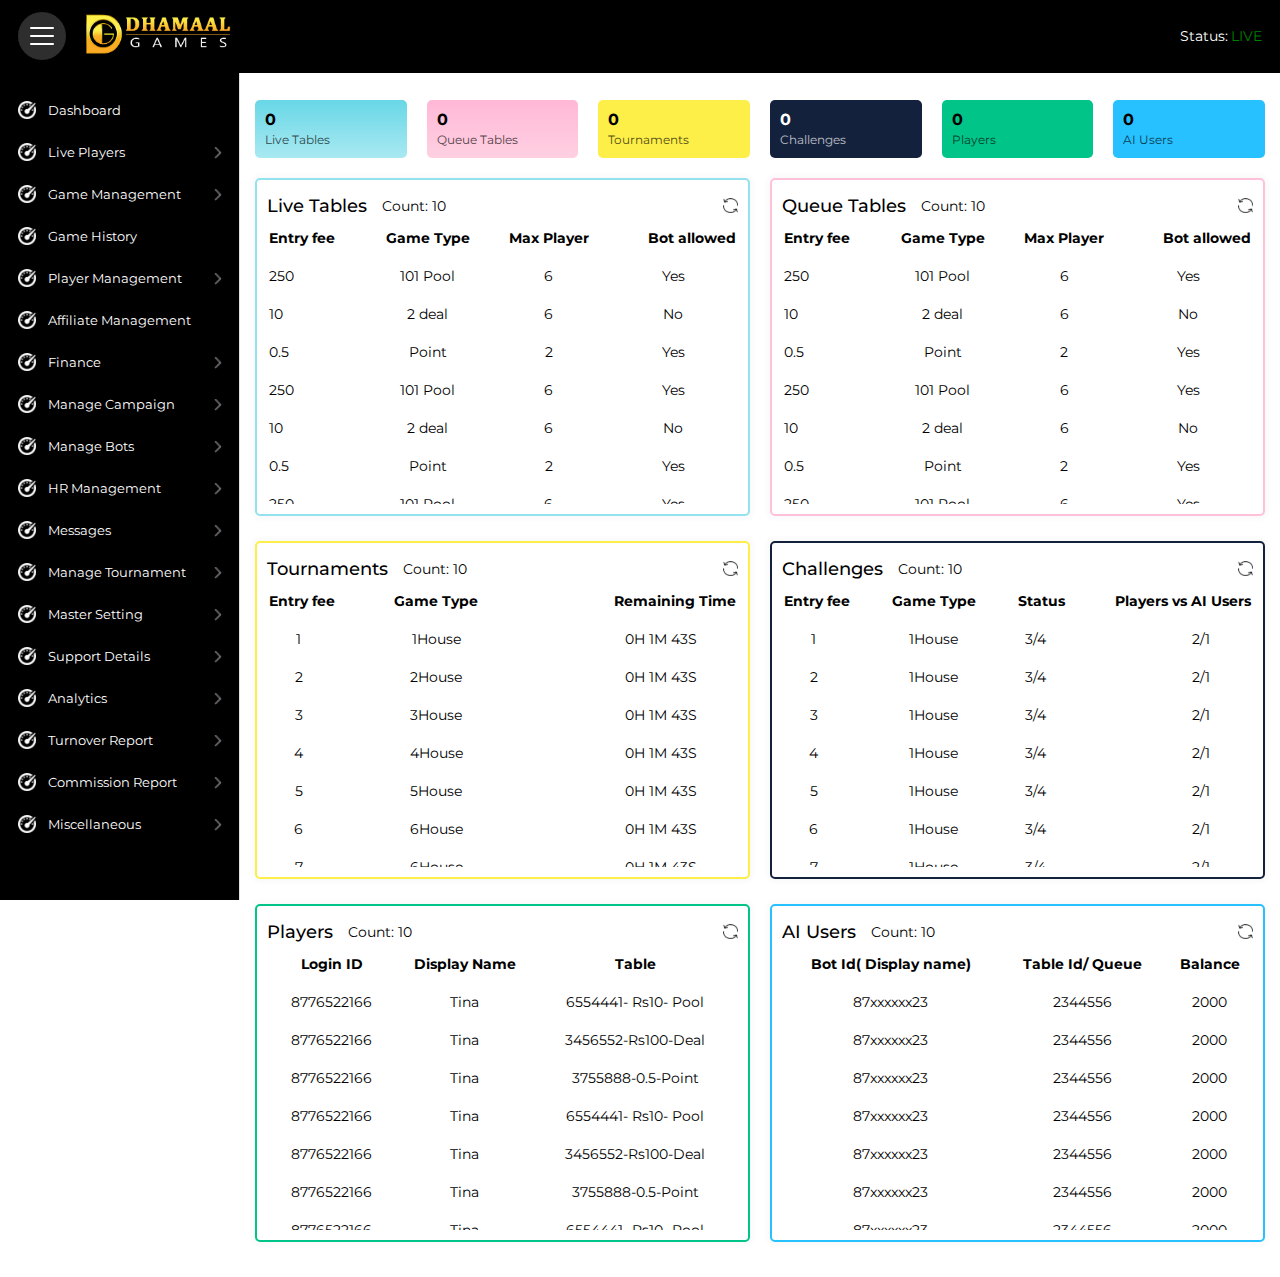
<file: index.html>
<!DOCTYPE html>
<html>
<head>
	<meta charset="utf-8">
	<meta name="viewport" content="width=device-width, initial-scale=1">
	<title>Dashboard</title>
	<link href="https://fonts.googleapis.com/css2?family=Montserrat:wght@300;400;500;600;700;800;900&display=swap" rel="stylesheet"> 
	<link rel="stylesheet" type="text/css" href="assets/css/style.css">

</head>
<body>
	<header class="header">
		<div class="header-wrapper">
			<div class="logo-menu">
				<button class="menu-toggle">
					<img src="assets/img/toggle-bar.png" />
				</button>
				<a href="#">
					<img src="assets/img/logo.png" />
				</a>
			</div>
			<div class="status-game">
				<p>Status:<span>Live</span></p>
				<!-- <select class="header-select">
					<option>Dhamaalgames</option>
					<option>Dhamaalgames</option>
					<option>Dhamaalgames</option>
				</select> -->
			</div>
		</div>
	</header>
<div class="full-page">


<!-- Left Side Menu -->

<div class="dashboardo-block scroller">
	<div class="das-menu">
		<div class="drawer-menu-heading"></div>
		<div class="das-menu-list">
			<ul>
				<li>
					<a href="#"><img src="assets/img/dashboard.png" /><span>Dashboard</span></a>
				</li>
				<li class="dropdown">
					<a href="javascript:void(0)"><img src="assets/img/dashboard.png" /><span>Live Players</span> <span class="arrow"><img src="assets/img/right.png" width="8" /></span></a>
					<ul class="sub-menu-list">
						<li>
							<a href="#">Bot Status</a>
						</li>
					</ul>
				</li>
				<li class="dropdown">
					<a href="javascript:void(0)"><img src="assets/img/dashboard.png" /><span>Game Management</span>
					<span class="arrow"><img src="assets/img/right.png" width="8" /></span>
					</a>
					<ul class="sub-menu-list">
						<li>
							<a href="#">Poker Table</a>
						</li>
						<li>
							<a href="#">Rummy Table</a>
						</li>
						<li>
							<a href="#">Call Break Table</a>
						</li>
						<li>
							<a href="#">Ludo Table</a>
						</li>
					</ul>
				</li>
				<li class="dropdown">
					<a href="#"><img src="assets/img/dashboard.png" /><span>Game History</span>
					</a>
				</li>
				<li class="dropdown">
					<a href="javascript:void(0)"><img src="assets/img/dashboard.png" /><span>Player Management</span>
					<span class="arrow"><img src="assets/img/right.png" width="8" /></span>
					</a>
					<ul class="sub-menu-list">
						<li>
							<a href="#">Manage Player</a>
						</li>
						<li>
							<a href="#">Bank Details</a>
						</li>
						<li>
							<a href="#">Player Kyc</a>
						</li>
					</ul>
				</li>
				<li class="dropdown">
					<a href="#"><img src="assets/img/dashboard.png" /><span>Affiliate Management</span>
					</a>
				</li>
				<li class="dropdown">
					<a href="javascript:void(0)"><img src="assets/img/dashboard.png" /><span>Finance</span>
					<span class="arrow"><img src="assets/img/right.png" width="8" /></span>
					</a>
					<ul class="sub-menu-list">
						<li>
							<a href="#">Send Out</a>
						</li>
						<li>
							<a href="#">Deposit transactions</a>
						</li>
						<li>
							<a href="#">Claim Back</a>
						</li>
						<li>
							<a href="#">Cashin vs Cashout</a>
						</li>
						<li>
							<a href="#">Withdrawal Transaction</a>
						</li>
						<li>
							<a href="#">Withdrawal Request</a>
						</li>
					</ul>
				</li>
				<li class="dropdown">
					<a href="javascript:void(0)"><img src="assets/img/dashboard.png" /><span>Manage Campaign</span>
					<span class="arrow"><img src="assets/img/right.png" width="8" /></span>
					</a>
					<ul class="sub-menu-list">
						<li>
							<a href="#">Banner</a>
						</li>
					</ul>
				</li>
				<li class="dropdown">
					<a href="javascript:void(0)"><img src="assets/img/dashboard.png" /><span>Manage Bots</span>
					<span class="arrow"><img src="assets/img/right.png" width="8" /></span>
					</a>
					<ul class="sub-menu-list">
						<li>
							<a href="#">Poker AI Rules</a>
						</li>
						<li>
							<a href="#">Bots Management</a>
						</li>
					</ul>
				</li>
				<li class="dropdown">
					<a href="javascript:void(0)"><img src="assets/img/dashboard.png" /><span>HR Management</span>
					<span class="arrow"><img src="assets/img/right.png" width="8" /></span>
					</a>
					<ul class="sub-menu-list">
						<li>
							<a href="#">Role Management</a>
						</li>
					</ul>
				</li>
				<li class="dropdown">
					<a href="javascript:void(0)"><img src="assets/img/dashboard.png" /><span>Messages</span>
					<span class="arrow"><img src="assets/img/right.png" width="8" /></span>
					</a>
					<ul class="sub-menu-list">
						<li>
							<a href="#">Messages</a>
						</li>
						<li>
							<a href="#">Scroller Setting</a>
						</li>
					</ul>
				</li>
				<li class="dropdown">
					<a href="javascript:void(0)"><img src="assets/img/dashboard.png" /><span>Manage Tournament</span>
					<span class="arrow"><img src="assets/img/right.png" width="8" /></span>
					</a>
					<ul class="sub-menu-list">
						<li>
							<a href="#">Ludo Tournament</a>
						</li>
						<li>
							<a href="#">Ludo Sng Tournament</a>
						</li>
					</ul>
				</li>
				<li class="dropdown">
					<a href="javascript:void(0)"><img src="assets/img/dashboard.png" /><span>Master Setting</span>
					<span class="arrow"><img src="assets/img/right.png" width="8" /></span>
					</a>
					<ul class="sub-menu-list">
						<li>
							<a href="#">Game Category</a>
						</li>
						<li>
							<a href="#">Game List</a>
						</li>
						<li>
							<a href="#">Manage Maintenance</a>
						</li>
						<li>
							<a href="#">Stake Details</a>
						</li>
					</ul>
				</li>
				<li class="dropdown">
					<a href="javascript:void(0)"><img src="assets/img/dashboard.png" /><span>Support Details</span>
					<span class="arrow"><img src="assets/img/right.png" width="8" /></span>
					</a>
					<ul class="sub-menu-list">
						<li>
							<a href="#">Support Details</a>
						</li>
						<li>
							<a href="#">Support</a>
						</li>
					</ul>
				</li>
				<li class="dropdown">
					<a href="javascript:void(0)"><img src="assets/img/dashboard.png" /><span>Analytics</span>
					<span class="arrow"><img src="assets/img/right.png" width="8" /></span>
					</a>
					<ul class="sub-menu-list">
						<li>
							<a href="#">Login History</a>
						</li>
					</ul>
				</li>
				<li class="dropdown">
					<a href="javascript:void(0)"><img src="assets/img/dashboard.png" /><span>Turnover Report</span>
					<span class="arrow"><img src="assets/img/right.png" width="8" /></span>
					</a>
					<ul class="sub-menu-list">
						<li>
							<a href="#">Player Turnover</a>
						</li>
						<li>
							<a href="#">State Agent Turnover</a>
						</li>
						<li>
							<a href="#">Master Turnover</a>
						</li>
						<li>
							<a href="#">Super Agent Turnover</a>
						</li>
						<li>
							<a href="#">Agent Turnover</a>
						</li>
						<li>
							<a href="#">Quick Turnover</a>
						</li>
						<li>
							<a href="#">Quick Turnover Claim</a>
						</li>
						<li>
							<a href="#">Overall Turnover</a>
						</li>
						<li>
							<a href="#">PlayerClaim Turnover</a>
						</li>
					</ul>
				</li>
				<li class="dropdown">
					<a href="javascript:void(0)"><img src="assets/img/dashboard.png" /><span>Commission Report</span>
					<span class="arrow"><img src="assets/img/right.png" width="8" /></span>
					</a>
					<ul class="sub-menu-list">
						<li>
							<a href="#">State Agent Commission</a>
						</li>
						<li>
							<a href="#">Master Commission</a>
						</li>
						<li>
							<a href="#">Super Agent Commission</a>
						</li>
						<li>
							<a href="#">Agent Commission</a>
						</li>
					</ul>
				</li>
				<li class="dropdown">
					<a href="javascript:void(0)"><img src="assets/img/dashboard.png" /><span>Miscellaneous</span>
					<span class="arrow"><img src="assets/img/right.png" width="8" /></span>
					</a>
					<ul class="sub-menu-list">
						<li>
							<a href="#">Become Affiliate</a>
						</li>
					</ul>
				</li>
			</ul>
		</div>

		

	</div>
	<div class="das-footer">
		
	</div>
</div>



	<div class="loader-line"></div>
	<!-- <div class="refresh">
		<button class="refresh-btn"> <img src="assets/img/refresh.png" /></button>
	</div> -->
	<div class="right-sidebar">
	<ul class="dashboard-list">
		<li>
			<strong>0</strong>
			<span>Live Tables</span>
		</li>
		<li>
			<strong>0</strong>
			<span>Queue Tables</span>
		</li>
		<li style="background: #fdee48;">
			<strong>0</strong>
			<span>Tournaments</span>
		</li>
		<li style="background: #14213d;">
			<strong style="color:#fff;">0</strong>
			<span style="color:#fff;">Challenges</span>
		</li>
		<li style="background: #00c488;">
			<strong>0</strong>
			<span>Players</span>
		</li>
		<li style="background: #27c1ff;">
			<strong>0</strong>
			<span>AI Users</span>
		</li>
	</ul>
	<div class="alltask">
		
		<div class="w-50 task-content" style="border-color: #93e2ed;">
			<div class="task-header">
				<div class="" style="width:auto;display: flex;align-items: center;">
				<!-- <img src="assets/img/dot.png" width="8" /> --><h2 style="margin: 0;">Live Tables</h2><!-- <img src="assets/img/right.png" width="8" /> -->
				<p class="count-data">count: <span>10</span></p>
			</div>
			<div style="width:auto;">
				<button class="refresh-data">
				<img src="assets/img/refresh.png" style="float: right;" />
				</button>
				</div>
			</div>
			<div class="task-data scroller scroller">
				<table class="data-table table-before enterfee-data" border="0">
					<thead>
						<tr>
							<th>Entry fee</th>
							<th style="text-align:center;">Game Type</th>
							<th style="text-align:center;">Max Player</th>
							<th style="text-align:right;">Bot allowed</th>
						</tr>
					</thead>
					<tbody>
						<tr>
							<td>250</td>
							<td style="text-align: center;">101 Pool</td>
							<td style="text-align:center;">6</td>
							<td>Yes</td>
						</tr>
						<tr>
							<td>10</td>
							<td style="text-align: center;">2 deal</td>
							<td style="text-align:center;">6</td>
							<td>No</td>
						</tr>
						<tr>
							<td>0.5</td>
							<td style="text-align: center;">Point</td>
							<td style="text-align:center;">2</td>
							<td>Yes</td>
						</tr>
						<tr>
							<td>250</td>
							<td style="text-align: center;">101 Pool</td>
							<td style="text-align:center;">6</td>
							<td>Yes</td>
						</tr>
						<tr>
							<td>10</td>
							<td style="text-align: center;">2 deal</td>
							<td style="text-align:center;">6</td>
							<td>No</td>
						</tr>
						<tr>
							<td>0.5</td>
							<td style="text-align: center;">Point</td>
							<td style="text-align:center;">2</td>
							<td>Yes</td>
						</tr>
						<tr>
							<td>250</td>
							<td style="text-align: center;">101 Pool</td>
							<td style="text-align:center;">6</td>
							<td>Yes</td>
						</tr>
						<tr>
							<td>10</td>
							<td style="text-align: center;">2 deal</td>
							<td style="text-align:center;">6</td>
							<td>No</td>
						</tr>
						<tr>
							<td>0.5</td>
							<td style="text-align: center;">Point</td>
							<td style="text-align:center;">2</td>
							<td>Yes</td>
						</tr>
						<tr>
							<td>250</td>
							<td style="text-align: center;">101 Pool</td>
							<td style="text-align:center;">6</td>
							<td>Yes</td>
						</tr>
					</tbody>
				</table>
			</div>
		</div>
		<div class="w-50 task-content" style="border-color:#ffc0da;">
			<div class="task-header">
				<div class="" style="width:auto;display: flex;align-items: center;">
				<h2>Queue tables</h2>
				<p class="count-data">count: <span>10</span></p>
			</div>
			<div style="width:auto;">
				<button class="refresh-data">
				<img src="assets/img/refresh.png" style="float: right;" />
				</button>
				</div>
			</div>
			<div class="task-data scroller">
				<!-- <tr>
							<td>
								<p class="user">
									this is a test cliq task<span>Test Project</span></p>
								</td>
							<td>02-06-2020</td>
						</tr> -->
				<table class="data-table table-before enterfee-data" border="0">
					<thead>
						<tr>
							<th>Entry fee</th>
							<th style="text-align:center;">Game Type</th>
							<th style="text-align:center;">Max Player</th>
							<th style="text-align:right;">Bot allowed</th>
						</tr>
					</thead>
					<tbody>
						<tr>
							<td>250</td>
							<td style="text-align: center;">101 Pool</td>
							<td style="text-align:center;">6</td>
							<td>Yes</td>
						</tr>
						<tr>
							<td>10</td>
							<td style="text-align: center;">2 deal</td>
							<td style="text-align:center;">6</td>
							<td>No</td>
						</tr>
						<tr>
							<td>0.5</td>
							<td style="text-align: center;">Point</td>
							<td style="text-align:center;">2</td>
							<td>Yes</td>
						</tr>
						<tr>
							<td>250</td>
							<td style="text-align: center;">101 Pool</td>
							<td style="text-align:center;">6</td>
							<td>Yes</td>
						</tr>
						<tr>
							<td>10</td>
							<td style="text-align: center;">2 deal</td>
							<td style="text-align:center;">6</td>
							<td>No</td>
						</tr>
						<tr>
							<td>0.5</td>
							<td style="text-align: center;">Point</td>
							<td style="text-align:center;">2</td>
							<td>Yes</td>
						</tr>
						<tr>
							<td>250</td>
							<td style="text-align: center;">101 Pool</td>
							<td style="text-align:center;">6</td>
							<td>Yes</td>
						</tr>
						<tr>
							<td>10</td>
							<td style="text-align: center;">2 deal</td>
							<td style="text-align:center;">6</td>
							<td>No</td>
						</tr>
						<tr>
							<td>0.5</td>
							<td style="text-align: center;">Point</td>
							<td style="text-align:center;">2</td>
							<td>Yes</td>
						</tr>
						<tr>
							<td>250</td>
							<td style="text-align: center;">101 Pool</td>
							<td style="text-align:center;">6</td>
							<td>Yes</td>
						</tr>
					</tbody>
				</table>
			</div>
		</div>
	</div>
	<div class="alltask">
		
		<div class="w-50 task-content" style="border-color:#fdee48;">
			<div class="task-header">
				<div class="" style="width:auto;display: flex;align-items: center;">
				<h2>Tournaments</h2>
				<p class="count-data">count: <span>10</span></p>
			</div>
			<div style="width:auto;">
				<button class="refresh-data">
				<img src="assets/img/refresh.png" style="float: right;" />
				</button>
				</div>
			</div>
			<div class="task-data scroller">
				<table class="data-table" border="0">
					<thead>
						<tr>
							<th>Entry fee</th>
							<th style="text-align:center;">Game Type</th>
							<th style="text-align:right;">Remaining Time</th>
						</tr>
					</thead>
					<tbody>
						<tr>
							<td></td>
							<td style="text-align: center;">1House</td>
							<td>0H 1M 43S</td>
						</tr>
						<tr>
							<td></td>
							<td style="text-align: center;">2House</td>
							<td>0H 1M 43S</td>
						</tr>
						<tr>
							<td></td>
							<td style="text-align: center;">3House</td>
							<td>0H 1M 43S</td>
						</tr>
						<tr>
							<td></td>
							<td style="text-align: center;">4House</td>
							<td>0H 1M 43S</td>
						</tr>
						<tr>
							<td></td>
							<td style="text-align: center;">5House</td>
							<td>0H 1M 43S</td>
						</tr>
						<tr>
							<td></td>
							<td style="text-align: center;">6House</td>
							<td>0H 1M 43S</td>
						</tr>
						<tr>
							<td></td>
							<td style="text-align: center;">6House</td>
							<td>0H 1M 43S</td>
						</tr>
						<tr>
							<td></td>
							<td style="text-align: center;">6House</td>
							<td>0H 1M 43S</td>
						</tr>
						<tr>
							<td></td>
							<td style="text-align: center;">6House</td>
							<td>0H 1M 43S</td>
						</tr>
						<tr>
							<td></td>
							<td style="text-align: center;">6House</td>
							<td>0H 1M 43S</td>
						</tr>
					</tbody>
				</table>
			</div>
		</div>
		<div class="w-50 task-content" style="border-color: #14213d;">
			<div class="task-header">
				<div class="" style="width:auto;display: flex;align-items: center;">
				<h2>Challenges</h2>
				<p class="count-data">count: <span>10</span></p>
			</div>
			<div style="width:auto;">
				<button class="refresh-data">
				<img src="assets/img/refresh.png" style="float: right;" />
				</button>
				</div>
			</div>
			<div class="task-data scroller">
				<table class="data-table" border="0">
					<thead>
						<tr>
							<th>Entry fee</th>
							<th style="text-align:center;">Game Type</th>
							<th style="text-align:right;">Status</th>
							<th style="text-align:right;">Players vs AI Users</th>
						</tr>
					</thead>
					<tbody>
						<tr>
							<td></td>
							<td style="text-align: center;">1House</td>
							<td style="padding-left: 33px;">3/4</td>
							<td>2/1</td>
						</tr>
						<tr>
							<td></td>
							<td style="text-align: center;">1House</td>
							<td style="padding-left: 33px;">3/4</td>
							<td>2/1</td>
						</tr>
						<tr>
							<td></td>
							<td style="text-align: center;">1House</td>
							<td style="padding-left: 33px;">3/4</td>
							<td>2/1</td>
						</tr>
						<tr>
							<td></td>
							<td style="text-align: center;">1House</td>
							<td style="padding-left: 33px;">3/4</td>
							<td>2/1</td>
						</tr>
						<tr>
							<td></td>
							<td style="text-align: center;">1House</td>
							<td style="padding-left: 33px;">3/4</td>
							<td>2/1</td>
						</tr>
						<tr>
							<td></td>
							<td style="text-align: center;">1House</td>
							<td style="padding-left: 33px;">3/4</td>
							<td>2/1</td>
						</tr>
						<tr>
							<td></td>
							<td style="text-align: center;">1House</td>
							<td style="padding-left: 33px;">3/4</td>
							<td>2/1</td>
						</tr>
						<tr>
							<td></td>
							<td style="text-align: center;">1House</td>
							<td style="padding-left: 33px;">3/4</td>
							<td>2/1</td>
						</tr>
						<tr>
							<td></td>
							<td style="text-align: center;">1House</td>
							<td style="padding-left: 33px;">3/4</td>
							<td>2/1</td>
						</tr>
						<tr>
							<td></td>
							<td style="text-align: center;">1House</td>
							<td style="padding-left: 33px;">3/4</td>
							<td>2/1</td>
						</tr>
					</tbody>
				</table>
			</div>
		</div>
	</div>

	<div class="alltask">

		<div class="w-50 task-content" style="border-color:#00c488;">
			<div class="task-header">
				<div class="" style="width:auto;display: flex;align-items: center;">
				<h2>Players</h2>
				<p class="count-data">count: <span>10</span></p>
			</div>
			<div style="width:auto;">
				<button class="refresh-data">
				<img src="assets/img/refresh.png" style="float: right;" />
				</button>
				</div>
			</div>
			<div class="task-data scroller">
				
				<table class="data-table players-data table-before" border="0">
					<thead>
						<tr>
							<th>Login ID</th>
							<th style="text-align:center;">Display Name</th>
							<th style="text-align:center;">Table</th>
						</tr>
					</thead>
					<tbody>
						<tr>
							<td>8776522166</td>
							<td style="text-align: center;">Tina</td>
							<td>6554441- Rs10- Pool</td>
						</tr>
						<tr>
							<td>8776522166</td>
							<td style="text-align: center;">Tina</td>
							<td>3456552-Rs100-Deal</td>
						</tr>
						<tr>
							<td>8776522166</td>
							<td style="text-align: center;">Tina</td>
							<td>3755888-0.5-Point</td>
						</tr>
						<tr>
							<td>8776522166</td>
							<td style="text-align: center;">Tina</td>
							<td>6554441- Rs10- Pool</td>
						</tr>
						<tr>
							<td>8776522166</td>
							<td style="text-align: center;">Tina</td>
							<td>3456552-Rs100-Deal</td>
						</tr>
						<tr>
							<td>8776522166</td>
							<td style="text-align: center;">Tina</td>
							<td>3755888-0.5-Point</td>
						</tr>
						<tr>
							<td>8776522166</td>
							<td style="text-align: center;">Tina</td>
							<td>6554441- Rs10- Pool</td>
						</tr>
						<tr>
							<td>8776522166</td>
							<td style="text-align: center;">Tina</td>
							<td>3456552-Rs100-Deal</td>
						</tr>
						<tr>
							<td>8776522166</td>
							<td style="text-align: center;">Tina</td>
							<td>3755888-0.5-Point</td>
						</tr>
						<tr>
							<td>8776522166</td>
							<td style="text-align: center;">Tina</td>
							<td>6554441- Rs10- Pool</td>
						</tr>
					</tbody>
				</table>
			</div>
		</div>
		<div class="w-50 task-content" style="border-color: #27c1ff;">
			<div class="task-header">
				<div class="" style="width:auto;display: flex;align-items: center;">
				<h2>AI Users</h2>
				<p class="count-data">count: <span>10</span></p>
			</div>
			<div style="width:auto;">
				<button class="refresh-data">
				<img src="assets/img/refresh.png" style="float: right;" />
				</button>
				</div>
			</div>
			<div class="task-data scroller">
				<table class="data-table table-before players-data" border="0">
					<thead>
						<tr>
							<th style="padding-left:0;padding-right: 0;">Bot Id( Display name)</th>
							<th style="text-align:center;">Table Id/ Queue</th>
							<th style="text-align:center;">Balance</th>
						</tr>
					</thead>
					<tbody>
						<tr>
							<td>87xxxxxx23</td>
							<td style="text-align: center;">2344556</td>
							<td>2000</td>
						</tr>
						<tr>
							<td>87xxxxxx23</td>
							<td style="text-align: center;">2344556</td>
							<td>2000</td>
						</tr>
						<tr>
							<td>87xxxxxx23</td>
							<td style="text-align: center;">2344556</td>
							<td>2000</td>
						</tr>
						<tr>
							<td>87xxxxxx23</td>
							<td style="text-align: center;">2344556</td>
							<td>2000</td>
						</tr>
						<tr>
							<td>87xxxxxx23</td>
							<td style="text-align: center;">2344556</td>
							<td>2000</td>
						</tr>
						<tr>
							<td>87xxxxxx23</td>
							<td style="text-align: center;">2344556</td>
							<td>2000</td>
						</tr>
						<tr>
							<td>87xxxxxx23</td>
							<td style="text-align: center;">2344556</td>
							<td>2000</td>
						</tr>
						<tr>
							<td>87xxxxxx23</td>
							<td style="text-align: center;">2344556</td>
							<td>2000</td>
						</tr>
						<tr>
							<td>87xxxxxx23</td>
							<td style="text-align: center;">2344556</td>
							<td>2000</td>
						</tr>
						<tr>
							<td>87xxxxxx23</td>
							<td style="text-align: center;">2344556</td>
							<td>2000</td>
						</tr>
					</tbody>
				</table>
			</div>
		</div>
	</div>
</div>
</div>

<script type="text/javascript" src="assets/js/jquery.js"></script>

<script>
  $(".dropdown a").click(function(){
    $(this).toggleClass("dropdown-active");
    $(this).next(".sub-menu-list").toggleClass("sub_menu_active");
  });
</script>
<script>
	
	$(".menu-toggle").click(function(){
		$(this).toggleClass('menu-toggle-active');
    $(".dashboardo-block").toggleClass("dashboardo-block-active");
    $(".full-page").toggleClass("full-page-active");
  });
</script>
<script>
  $(".refresh-data").click(function(){
    $(".loader-line").show();
    setTimeout(function () {
        $('.loader-line').hide();
    }, 2000)
  });
</script>


</body>
</html>
</file>
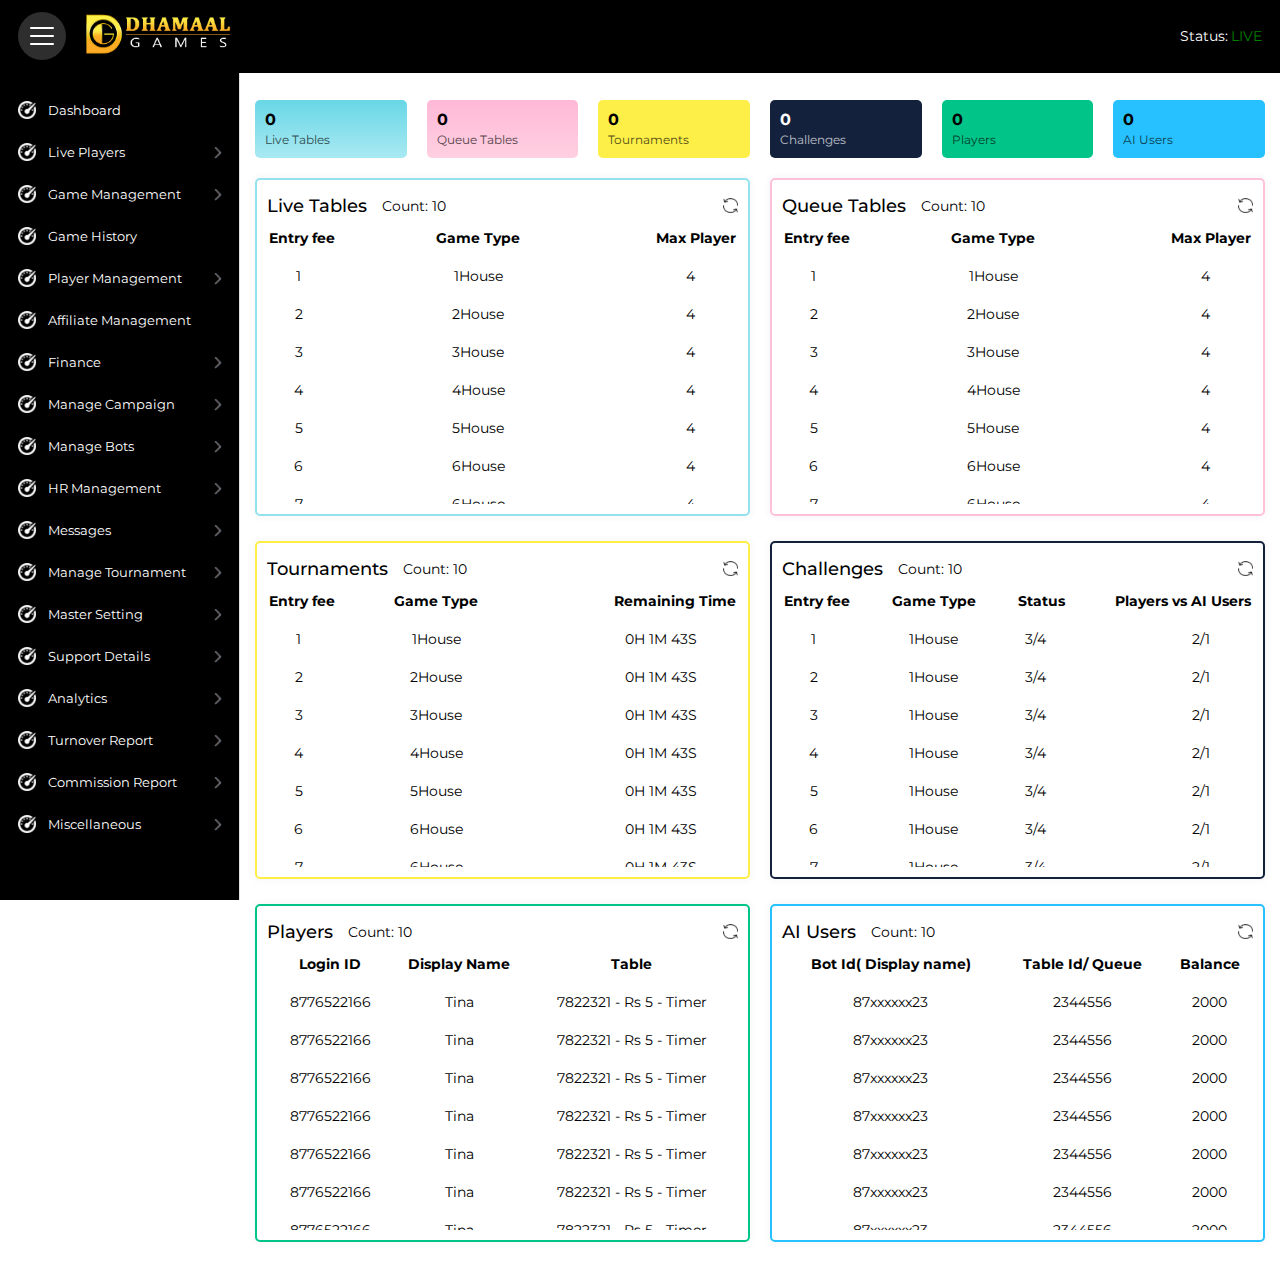
<file: bot-status.html>
<!DOCTYPE html>
<html>
<head>
	<meta charset="utf-8">
	<meta name="viewport" content="width=device-width, initial-scale=1">
	<title>Bot Status</title>
	<link href="https://fonts.googleapis.com/css2?family=Montserrat:wght@300;400;500;600;700;800;900&display=swap" rel="stylesheet"> 
	<link rel="stylesheet" type="text/css" href="assets/css/style.css">

</head>
<body>
	<header class="header">
		<div class="header-wrapper">
			<div class="logo-menu">
				<button class="menu-toggle">
					<img src="assets/img/toggle-bar.png" />
				</button>
				<a href="#">
					<img src="assets/img/logo.png" />
				</a>
			</div>
			<div class="status-game">
				<p>Status:<span>Live</span></p>
				<!-- <select class="header-select">
					<option>Dhamaalgames</option>
					<option>Dhamaalgames</option>
					<option>Dhamaalgames</option>
				</select> -->
			</div>
		</div>
	</header>
<div class="full-page">


<!-- Left Side Menu -->

<div class="dashboardo-block scroller">
	<div class="das-menu">
		<div class="drawer-menu-heading"></div>
		<div class="das-menu-list">
			<ul>
				<li>
					<a href="#"><img src="assets/img/dashboard.png" /><span>Dashboard</span></a>
				</li>
				<li class="dropdown">
					<a href="javascript:void(0)"><img src="assets/img/dashboard.png" /><span>Live Players</span> <span class="arrow"><img src="assets/img/right.png" width="8" /></span></a>
					<ul class="sub-menu-list">
						<li>
							<a href="#">Bot Status</a>
						</li>
					</ul>
				</li>
				<li class="dropdown">
					<a href="javascript:void(0)"><img src="assets/img/dashboard.png" /><span>Game Management</span>
					<span class="arrow"><img src="assets/img/right.png" width="8" /></span>
					</a>
					<ul class="sub-menu-list">
						<li>
							<a href="#">Poker Table</a>
						</li>
						<li>
							<a href="#">Rummy Table</a>
						</li>
						<li>
							<a href="#">Call Break Table</a>
						</li>
						<li>
							<a href="#">Ludo Table</a>
						</li>
					</ul>
				</li>
				<li class="dropdown">
					<a href="#"><img src="assets/img/dashboard.png" /><span>Game History</span>
					</a>
				</li>
				<li class="dropdown">
					<a href="javascript:void(0)"><img src="assets/img/dashboard.png" /><span>Player Management</span>
					<span class="arrow"><img src="assets/img/right.png" width="8" /></span>
					</a>
					<ul class="sub-menu-list">
						<li>
							<a href="#">Manage Player</a>
						</li>
						<li>
							<a href="#">Bank Details</a>
						</li>
						<li>
							<a href="#">Player Kyc</a>
						</li>
					</ul>
				</li>
				<li class="dropdown">
					<a href="#"><img src="assets/img/dashboard.png" /><span>Affiliate Management</span>
					</a>
				</li>
				<li class="dropdown">
					<a href="javascript:void(0)"><img src="assets/img/dashboard.png" /><span>Finance</span>
					<span class="arrow"><img src="assets/img/right.png" width="8" /></span>
					</a>
					<ul class="sub-menu-list">
						<li>
							<a href="#">Send Out</a>
						</li>
						<li>
							<a href="#">Deposit transactions</a>
						</li>
						<li>
							<a href="#">Claim Back</a>
						</li>
						<li>
							<a href="#">Cashin vs Cashout</a>
						</li>
						<li>
							<a href="#">Withdrawal Transaction</a>
						</li>
						<li>
							<a href="#">Withdrawal Request</a>
						</li>
					</ul>
				</li>
				<li class="dropdown">
					<a href="javascript:void(0)"><img src="assets/img/dashboard.png" /><span>Manage Campaign</span>
					<span class="arrow"><img src="assets/img/right.png" width="8" /></span>
					</a>
					<ul class="sub-menu-list">
						<li>
							<a href="#">Banner</a>
						</li>
					</ul>
				</li>
				<li class="dropdown">
					<a href="javascript:void(0)"><img src="assets/img/dashboard.png" /><span>Manage Bots</span>
					<span class="arrow"><img src="assets/img/right.png" width="8" /></span>
					</a>
					<ul class="sub-menu-list">
						<li>
							<a href="#">Poker AI Rules</a>
						</li>
						<li>
							<a href="#">Bots Management</a>
						</li>
					</ul>
				</li>
				<li class="dropdown">
					<a href="javascript:void(0)"><img src="assets/img/dashboard.png" /><span>HR Management</span>
					<span class="arrow"><img src="assets/img/right.png" width="8" /></span>
					</a>
					<ul class="sub-menu-list">
						<li>
							<a href="#">Role Management</a>
						</li>
					</ul>
				</li>
				<li class="dropdown">
					<a href="javascript:void(0)"><img src="assets/img/dashboard.png" /><span>Messages</span>
					<span class="arrow"><img src="assets/img/right.png" width="8" /></span>
					</a>
					<ul class="sub-menu-list">
						<li>
							<a href="#">Messages</a>
						</li>
						<li>
							<a href="#">Scroller Setting</a>
						</li>
					</ul>
				</li>
				<li class="dropdown">
					<a href="javascript:void(0)"><img src="assets/img/dashboard.png" /><span>Manage Tournament</span>
					<span class="arrow"><img src="assets/img/right.png" width="8" /></span>
					</a>
					<ul class="sub-menu-list">
						<li>
							<a href="#">Ludo Tournament</a>
						</li>
						<li>
							<a href="#">Ludo Sng Tournament</a>
						</li>
					</ul>
				</li>
				<li class="dropdown">
					<a href="javascript:void(0)"><img src="assets/img/dashboard.png" /><span>Master Setting</span>
					<span class="arrow"><img src="assets/img/right.png" width="8" /></span>
					</a>
					<ul class="sub-menu-list">
						<li>
							<a href="#">Game Category</a>
						</li>
						<li>
							<a href="#">Game List</a>
						</li>
						<li>
							<a href="#">Manage Maintenance</a>
						</li>
						<li>
							<a href="#">Stake Details</a>
						</li>
					</ul>
				</li>
				<li class="dropdown">
					<a href="javascript:void(0)"><img src="assets/img/dashboard.png" /><span>Support Details</span>
					<span class="arrow"><img src="assets/img/right.png" width="8" /></span>
					</a>
					<ul class="sub-menu-list">
						<li>
							<a href="#">Support Details</a>
						</li>
						<li>
							<a href="#">Support</a>
						</li>
					</ul>
				</li>
				<li class="dropdown">
					<a href="javascript:void(0)"><img src="assets/img/dashboard.png" /><span>Analytics</span>
					<span class="arrow"><img src="assets/img/right.png" width="8" /></span>
					</a>
					<ul class="sub-menu-list">
						<li>
							<a href="#">Login History</a>
						</li>
					</ul>
				</li>
				<li class="dropdown">
					<a href="javascript:void(0)"><img src="assets/img/dashboard.png" /><span>Turnover Report</span>
					<span class="arrow"><img src="assets/img/right.png" width="8" /></span>
					</a>
					<ul class="sub-menu-list">
						<li>
							<a href="#">Player Turnover</a>
						</li>
						<li>
							<a href="#">State Agent Turnover</a>
						</li>
						<li>
							<a href="#">Master Turnover</a>
						</li>
						<li>
							<a href="#">Super Agent Turnover</a>
						</li>
						<li>
							<a href="#">Agent Turnover</a>
						</li>
						<li>
							<a href="#">Quick Turnover</a>
						</li>
						<li>
							<a href="#">Quick Turnover Claim</a>
						</li>
						<li>
							<a href="#">Overall Turnover</a>
						</li>
						<li>
							<a href="#">PlayerClaim Turnover</a>
						</li>
					</ul>
				</li>
				<li class="dropdown">
					<a href="javascript:void(0)"><img src="assets/img/dashboard.png" /><span>Commission Report</span>
					<span class="arrow"><img src="assets/img/right.png" width="8" /></span>
					</a>
					<ul class="sub-menu-list">
						<li>
							<a href="#">State Agent Commission</a>
						</li>
						<li>
							<a href="#">Master Commission</a>
						</li>
						<li>
							<a href="#">Super Agent Commission</a>
						</li>
						<li>
							<a href="#">Agent Commission</a>
						</li>
					</ul>
				</li>
				<li class="dropdown">
					<a href="javascript:void(0)"><img src="assets/img/dashboard.png" /><span>Miscellaneous</span>
					<span class="arrow"><img src="assets/img/right.png" width="8" /></span>
					</a>
					<ul class="sub-menu-list">
						<li>
							<a href="#">Become Affiliate</a>
						</li>
					</ul>
				</li>
			</ul>
		</div>

		

	</div>
	<div class="das-footer">
		
	</div>
</div>



	<div class="loader-line"></div>
	<!-- <div class="refresh">
		<button class="refresh-btn"> <img src="assets/img/refresh.png" /></button>
	</div> -->
	<div class="right-sidebar">
	<ul class="dashboard-list">
		<li>
			<strong>0</strong>
			<span>Live Tables</span>
		</li>
		<li>
			<strong>0</strong>
			<span>Queue Tables</span>
		</li>
		<li style="background: #fdee48;">
			<strong>0</strong>
			<span>Tournaments</span>
		</li>
		<li style="background: #14213d;">
			<strong style="color:#fff;">0</strong>
			<span style="color:#fff;">Challenges</span>
		</li>
		<li style="background: #00c488;">
			<strong>0</strong>
			<span>Players</span>
		</li>
		<li style="background: #27c1ff;">
			<strong>0</strong>
			<span>AI Users</span>
		</li>
	</ul>
	<div class="alltask">
		
		<div class="w-50 task-content" style="border-color: #93e2ed;">
			<div class="task-header">
				<div class="" style="width:auto;display: flex;align-items: center;">
				<!-- <img src="assets/img/dot.png" width="8" /> --><h2 style="margin: 0;">Live Tables</h2><!-- <img src="assets/img/right.png" width="8" /> -->
				<p class="count-data">count: <span>10</span></p>
			</div>
			<div style="width:auto;">
				<button class="refresh-data">
				<img src="assets/img/refresh.png" style="float: right;" />
				</button>
				</div>
			</div>
			<div class="task-data scroller scroller">
				<table class="data-table" border="0">
					<thead>
						<tr>
							<th>Entry fee</th>
							<th style="text-align:center;">Game Type</th>
							<th style="text-align:right;">Max Player</th>
						</tr>
					</thead>
					<tbody>
						<tr>
							<td></td>
							<td style="text-align: center;">1House</td>
							<td>4</td>
						</tr>
						<tr>
							<td></td>
							<td style="text-align: center;">2House</td>
							<td>4</td>
						</tr>
						<tr>
							<td></td>
							<td style="text-align: center;">3House</td>
							<td>4</td>
						</tr>
						<tr>
							<td></td>
							<td style="text-align: center;">4House</td>
							<td>4</td>
						</tr>
						<tr>
							<td></td>
							<td style="text-align: center;">5House</td>
							<td>4</td>
						</tr>
						<tr>
							<td></td>
							<td style="text-align: center;">6House</td>
							<td>4</td>
						</tr>
						<tr>
							<td></td>
							<td style="text-align: center;">6House</td>
							<td>4</td>
						</tr>
						<tr>
							<td></td>
							<td style="text-align: center;">6House</td>
							<td>4</td>
						</tr>
						<tr>
							<td></td>
							<td style="text-align: center;">6House</td>
							<td>4</td>
						</tr>
						<tr>
							<td></td>
							<td style="text-align: center;">6House</td>
							<td>4</td>
						</tr>
					</tbody>
				</table>
			</div>
		</div>
		<div class="w-50 task-content" style="border-color:#ffc0da;">
			<div class="task-header">
				<div class="" style="width:auto;display: flex;align-items: center;">
				<h2>Queue tables</h2>
				<p class="count-data">count: <span>10</span></p>
			</div>
			<div style="width:auto;">
				<button class="refresh-data">
				<img src="assets/img/refresh.png" style="float: right;" />
				</button>
				</div>
			</div>
			<div class="task-data scroller">
				<!-- <tr>
							<td>
								<p class="user">
									this is a test cliq task<span>Test Project</span></p>
								</td>
							<td>02-06-2020</td>
						</tr> -->
				<table class="data-table" border="0">
					<thead>
						<tr>
							<th>Entry fee</th>
							<th style="text-align:center;">Game Type</th>
							<th style="text-align:right;">Max Player</th>
						</tr>
					</thead>
					<tbody>
						<tr>
							<td></td>
							<td style="text-align: center;">1House</td>
							<td>4</td>
						</tr>
						<tr>
							<td></td>
							<td style="text-align: center;">2House</td>
							<td>4</td>
						</tr>
						<tr>
							<td></td>
							<td style="text-align: center;">3House</td>
							<td>4</td>
						</tr>
						<tr>
							<td></td>
							<td style="text-align: center;">4House</td>
							<td>4</td>
						</tr>
						<tr>
							<td></td>
							<td style="text-align: center;">5House</td>
							<td>4</td>
						</tr>
						<tr>
							<td></td>
							<td style="text-align: center;">6House</td>
							<td>4</td>
						</tr>
						<tr>
							<td></td>
							<td style="text-align: center;">6House</td>
							<td>4</td>
						</tr>
						<tr>
							<td></td>
							<td style="text-align: center;">6House</td>
							<td>4</td>
						</tr>
						<tr>
							<td></td>
							<td style="text-align: center;">6House</td>
							<td>4</td>
						</tr>
						<tr>
							<td></td>
							<td style="text-align: center;">6House</td>
							<td>4</td>
						</tr>
					</tbody>
				</table>
				</table>
			</div>
		</div>
	</div>
	<div class="alltask">
		
		<div class="w-50 task-content" style="border-color:#fdee48;">
			<div class="task-header">
				<div class="" style="width:auto;display: flex;align-items: center;">
				<h2>Tournaments</h2>
				<p class="count-data">count: <span>10</span></p>
			</div>
			<div style="width:auto;">
				<button class="refresh-data">
				<img src="assets/img/refresh.png" style="float: right;" />
				</button>
				</div>
			</div>
			<div class="task-data scroller">
				<table class="data-table" border="0">
					<thead>
						<tr>
							<th>Entry fee</th>
							<th style="text-align:center;">Game Type</th>
							<th style="text-align:right;">Remaining Time</th>
						</tr>
					</thead>
					<tbody>
						<tr>
							<td></td>
							<td style="text-align: center;">1House</td>
							<td>0H 1M 43S</td>
						</tr>
						<tr>
							<td></td>
							<td style="text-align: center;">2House</td>
							<td>0H 1M 43S</td>
						</tr>
						<tr>
							<td></td>
							<td style="text-align: center;">3House</td>
							<td>0H 1M 43S</td>
						</tr>
						<tr>
							<td></td>
							<td style="text-align: center;">4House</td>
							<td>0H 1M 43S</td>
						</tr>
						<tr>
							<td></td>
							<td style="text-align: center;">5House</td>
							<td>0H 1M 43S</td>
						</tr>
						<tr>
							<td></td>
							<td style="text-align: center;">6House</td>
							<td>0H 1M 43S</td>
						</tr>
						<tr>
							<td></td>
							<td style="text-align: center;">6House</td>
							<td>0H 1M 43S</td>
						</tr>
						<tr>
							<td></td>
							<td style="text-align: center;">6House</td>
							<td>0H 1M 43S</td>
						</tr>
						<tr>
							<td></td>
							<td style="text-align: center;">6House</td>
							<td>0H 1M 43S</td>
						</tr>
						<tr>
							<td></td>
							<td style="text-align: center;">6House</td>
							<td>0H 1M 43S</td>
						</tr>
					</tbody>
				</table>
			</div>
		</div>
		<div class="w-50 task-content" style="border-color: #14213d;">
			<div class="task-header">
				<div class="" style="width:auto;display: flex;align-items: center;">
				<h2>Challenges</h2>
				<p class="count-data">count: <span>10</span></p>
			</div>
			<div style="width:auto;">
				<button class="refresh-data">
				<img src="assets/img/refresh.png" style="float: right;" />
				</button>
				</div>
			</div>
			<div class="task-data scroller">
				<table class="data-table" border="0">
					<thead>
						<tr>
							<th>Entry fee</th>
							<th style="text-align:center;">Game Type</th>
							<th style="text-align:right;">Status</th>
							<th style="text-align:right;">Players vs AI Users</th>
						</tr>
					</thead>
					<tbody>
						<tr>
							<td></td>
							<td style="text-align: center;">1House</td>
							<td style="padding-left: 33px;">3/4</td>
							<td>2/1</td>
						</tr>
						<tr>
							<td></td>
							<td style="text-align: center;">1House</td>
							<td style="padding-left: 33px;">3/4</td>
							<td>2/1</td>
						</tr>
						<tr>
							<td></td>
							<td style="text-align: center;">1House</td>
							<td style="padding-left: 33px;">3/4</td>
							<td>2/1</td>
						</tr>
						<tr>
							<td></td>
							<td style="text-align: center;">1House</td>
							<td style="padding-left: 33px;">3/4</td>
							<td>2/1</td>
						</tr>
						<tr>
							<td></td>
							<td style="text-align: center;">1House</td>
							<td style="padding-left: 33px;">3/4</td>
							<td>2/1</td>
						</tr>
						<tr>
							<td></td>
							<td style="text-align: center;">1House</td>
							<td style="padding-left: 33px;">3/4</td>
							<td>2/1</td>
						</tr>
						<tr>
							<td></td>
							<td style="text-align: center;">1House</td>
							<td style="padding-left: 33px;">3/4</td>
							<td>2/1</td>
						</tr>
						<tr>
							<td></td>
							<td style="text-align: center;">1House</td>
							<td style="padding-left: 33px;">3/4</td>
							<td>2/1</td>
						</tr>
						<tr>
							<td></td>
							<td style="text-align: center;">1House</td>
							<td style="padding-left: 33px;">3/4</td>
							<td>2/1</td>
						</tr>
						<tr>
							<td></td>
							<td style="text-align: center;">1House</td>
							<td style="padding-left: 33px;">3/4</td>
							<td>2/1</td>
						</tr>
					</tbody>
				</table>
			</div>
		</div>
	</div>

	<div class="alltask">

		<div class="w-50 task-content" style="border-color:#00c488;">
			<div class="task-header">
				<div class="" style="width:auto;display: flex;align-items: center;">
				<h2>Players</h2>
				<p class="count-data">count: <span>10</span></p>
			</div>
			<div style="width:auto;">
				<button class="refresh-data">
				<img src="assets/img/refresh.png" style="float: right;" />
				</button>
				</div>
			</div>
			<div class="task-data scroller">
				
				<table class="data-table players-data table-before" border="0">
					<thead>
						<tr>
							<th>Login ID</th>
							<th style="text-align:center;">Display Name</th>
							<th style="text-align:center;">Table</th>
						</tr>
					</thead>
					<tbody>
						<tr>
							<td>8776522166</td>
							<td style="text-align: center;">Tina</td>
							<td>7822321 - Rs 5 - Timer</td>
						</tr>
						<tr>
							<td>8776522166</td>
							<td style="text-align: center;">Tina</td>
							<td>7822321 - Rs 5 - Timer</td>
						</tr>
						<tr>
							<td>8776522166</td>
							<td style="text-align: center;">Tina</td>
							<td>7822321 - Rs 5 - Timer</td>
						</tr>
						<tr>
							<td>8776522166</td>
							<td style="text-align: center;">Tina</td>
							<td>7822321 - Rs 5 - Timer</td>
						</tr>
						<tr>
							<td>8776522166</td>
							<td style="text-align: center;">Tina</td>
							<td>7822321 - Rs 5 - Timer</td>
						</tr>
						<tr>
							<td>8776522166</td>
							<td style="text-align: center;">Tina</td>
							<td>7822321 - Rs 5 - Timer</td>
						</tr>
						<tr>
							<td>8776522166</td>
							<td style="text-align: center;">Tina</td>
							<td>7822321 - Rs 5 - Timer</td>
						</tr>
						<tr>
							<td>8776522166</td>
							<td style="text-align: center;">Tina</td>
							<td>7822321 - Rs 5 - Timer</td>
						</tr>
						<tr>
							<td>8776522166</td>
							<td style="text-align: center;">Tina</td>
							<td>7822321 - Rs 5 - Timer</td>
						</tr>
						<tr>
							<td>8776522166</td>
							<td style="text-align: center;">Tina</td>
							<td>7822321 - Rs 5 - Timer</td>
						</tr>
					</tbody>
				</table>
			</div>
		</div>
		<div class="w-50 task-content" style="border-color: #27c1ff;">
			<div class="task-header">
				<div class="" style="width:auto;display: flex;align-items: center;">
				<h2>AI Users</h2>
				<p class="count-data">count: <span>10</span></p>
			</div>
			<div style="width:auto;">
				<button class="refresh-data">
				<img src="assets/img/refresh.png" style="float: right;" />
				</button>
				</div>
			</div>
			<div class="task-data scroller">
				<table class="data-table table-before players-data" border="0">
					<thead>
						<tr>
							<th style="padding-left:0;padding-right: 0;">Bot Id( Display name)</th>
							<th style="text-align:center;">Table Id/ Queue</th>
							<th style="text-align:center;">Balance</th>
						</tr>
					</thead>
					<tbody>
						<tr>
							<td>87xxxxxx23</td>
							<td style="text-align: center;">2344556</td>
							<td>2000</td>
						</tr>
						<tr>
							<td>87xxxxxx23</td>
							<td style="text-align: center;">2344556</td>
							<td>2000</td>
						</tr>
						<tr>
							<td>87xxxxxx23</td>
							<td style="text-align: center;">2344556</td>
							<td>2000</td>
						</tr>
						<tr>
							<td>87xxxxxx23</td>
							<td style="text-align: center;">2344556</td>
							<td>2000</td>
						</tr>
						<tr>
							<td>87xxxxxx23</td>
							<td style="text-align: center;">2344556</td>
							<td>2000</td>
						</tr>
						<tr>
							<td>87xxxxxx23</td>
							<td style="text-align: center;">2344556</td>
							<td>2000</td>
						</tr>
						<tr>
							<td>87xxxxxx23</td>
							<td style="text-align: center;">2344556</td>
							<td>2000</td>
						</tr>
						<tr>
							<td>87xxxxxx23</td>
							<td style="text-align: center;">2344556</td>
							<td>2000</td>
						</tr>
						<tr>
							<td>87xxxxxx23</td>
							<td style="text-align: center;">2344556</td>
							<td>2000</td>
						</tr>
						<tr>
							<td>87xxxxxx23</td>
							<td style="text-align: center;">2344556</td>
							<td>2000</td>
						</tr>
					</tbody>
				</table>
			</div>
		</div>
	</div>
</div>
</div>

<script type="text/javascript" src="assets/js/jquery.js"></script>

<script>
  $(".dropdown a").click(function(){
    $(this).toggleClass("dropdown-active");
    $(this).next(".sub-menu-list").toggleClass("sub_menu_active");
  });
</script>
<script>
	
	$(".menu-toggle").click(function(){
		$(this).toggleClass('menu-toggle-active');
    $(".dashboardo-block").toggleClass("dashboardo-block-active");
    $(".full-page").toggleClass("full-page-active");
  });
</script>
<script>
  $(".refresh-data").click(function(){
    $(".loader-line").show();
    setTimeout(function () {
        $('.loader-line').hide();
    }, 2000)
  });
</script>


</body>
</html>
</file>
<file: assets/css/style.css>
body {
  font-family: "Montserrat", sans-serif !important;
}
* {
  box-sizing: border-box;
  margin: 0;
  padding: 0;
}

.dashboard-list {
  width: 100%;
  float: left;
  padding: 0;
  margin: 20px 0;
  margin-top: 0;
  display: flex;
justify-content: space-between;
align-items: center;
}
.dashboard-list li {
  list-style: none;
}
.dashboard-list li {
  background: linear-gradient(#68d7e6, #a9e9f2);
  padding: 10px;
  border-radius: 5px;
  width: 15%;
margin-right: 15px;
min-height: 50px;
}
.dashboard-list li strong {
  display: block;
  font-size: 16px;
}
.dashboard-list li span {
  font-size: 12px;
  opacity: 0.7;text-transform: capitalize;
}
.dashboard-list li:last-child {
  margin-right: 0;
}
.dashboard-list li:nth-child(2n) {
  background: linear-gradient(#ffb8d7, #ffd0e1);
}
.refresh-btn {
  border: 0;
  background: #0a0b0b;
  width: 40px;
  border-radius: 50%;
  height: 40px;
  display: flex;
  align-items: center;
  justify-content: center;
  float: right;
}
.refresh {
  width: 100%;
  text-align: right;
  float: left;
  margin-top: 15px;
}
.refresh-btn img {
  filter: brightness(0) invert(1);
}

.loader-line {
            width: 100%;
            height: 4px;
            position: relative;
            overflow: hidden;
            background-color: #75dae8;
            margin: 0px;
            -webkit-border-radius: 20px;
            -moz-border-radius: 20px;
            border-radius: 20px;
            position: fixed;
            top: 0;
            left: 0;
        }

        .loader-line:before {
            content: "";
            position: absolute;
            left: -50%;
            height: 4px;
            width: 40%;
            background-color: coral;
            -webkit-animation: lineAnim 1s linear infinite;
            -moz-animation: lineAnim 1s linear infinite;
            animation: lineAnim 1s linear infinite;
            -webkit-border-radius: 20px;
            -moz-border-radius: 20px;
            border-radius: 20px;
        }

        @keyframes lineAnim {
            0% {
                left: -40%;
            }
            50% {
                left: 20%;
                width: 80%;
            }
            100% {
                left: 100%;
                width: 100%;
            }
        }
.w-50 {
  width: 49%;
  float: left;
}
.alltask {
  width: 100%;
  float: left;
  display: flex;
  justify-content: space-between;
}
.task-content {
  border: 2px solid #f0f0f0;
  box-shadow: 0px 0 6px 3px #f9f9f9;
  border-radius: 5px;
  padding: 10px;
  margin-bottom: 25px;
}
.task-header {
  width: 100%;
  float: left;
  display: flex;
  align-items: center;
}
.task-header h2 {
  font-size: 18px;
  font-weight: 500;
  margin: 0;
  text-transform: capitalize;
}
.task-header select {
  background: transparent;
  border: 0;
  color: #5cab8b;
  font-size: 15px;
  margin-left: 15px;
}
.task-header {
  margin-top: 5px;
margin-bottom: 2px;
  justify-content: space-between;
}
.task-data {
  width: 100%;
  float: left;
}
.task-data table {
  width: 100%;overflow-x: scroll;
}
.task-data {
height: 285px;overflow-y: auto;
}
.task-data table tr td, .task-data table tr th {
  border-bottom: 1px solid #f2f2f2;
  padding: 10px 2px;
  vertical-align: middle;
}
.task-data table tr td img {
  vertical-align: middle;
  margin-right: 10px;
}
.user {
  position: relative;
  padding-left: 45px;
  min-height: 30px;
}
.user::before {
  content: "";
  display: block;
  width: 30px;
  height: 30px;
  background: url('../img/user.png') no-repeat;
  position: absolute;
  left: 0;
  top: 0;
  background-size: contain;
  background-position: center;
}
.user span {
  display: block;
  color: #c4c4c4;
font-size: 12px;
}
.user {
  font-size: 14px;
}
.task-data table tr td:last-child {
  font-size: 14px;
  text-align: right;
  text-align: center;
padding-left: 85px;
}
.full-page {
  padding: 10px 15px;
}
.dashboardo-block {
  display: flex;
  flex-direction: column;
  height: 100%;
  flex-wrap: nowrap;
  color: #616161;
  border-right: 1px solid #e0e0e0;
  padding-top: 4.5rem;
  width: 240px;
  position: fixed;
  top: 0;
  left: 0;
  background: #000000;
  z-index: 99;
}
.drawer-menu-heading {
  padding-top: 5px;
  padding-right: 18px;
  padding-bottom: 12px;
  padding-left: 18px;
  font-size: 18px;
  color: #212121;
  font-weight: 500;
}
.das-menu-list ul li a {
  text-decoration: none;
  padding: 12px 18px;
  color: #fff;
  font-size: 13px;
  display: flex;
  align-items: center;
  position: relative;
  padding-right: 30px;
}
.das-menu-list ul li a img {
  margin-right: 12px;
  filter: opacity(56%);
  width: 18px;
  filter: grayscale(0) invert(1);
}
.das-menu-list ul li a:hover img, .das-menu-list ul li a.dropdown-active img {
opacity: 1;filter: inherit;
}
.das-menu-list ul li a * {transition: .4s linear;}
.das-menu-list ul li a .arrow img {
  width: 8px;
  filter: inherit;
  margin: 0;
}
.das-menu-list ul li a .arrow {
  position: absolute;
  right: 0;
}
.das-menu-list ul li a .arrow {
  position: absolute;
  right: 17px;
  margin-top: 4px;
}
.das-menu-list ul li .sub-menu-list li a {
  padding-left: 49px;
  padding-right: 12px;
  color: #212121;
}
.das-menu-list ul * , .das-menu-list ul {
  transition: all .4s linear;
}
.das-menu-list ul li a:hover, .das-menu-list ul li a.dropdown-active {
  color: #212121;
  background: #fff;
}
.sub-menu-list {
  display: none;
  background: #fff;
}
.sub-menu-list.sub_menu_active {
  display: block;
}
.space-hb {
  border-top: 1px solid #e0e0e0;
  margin-top: 35px;
}
.dashboardo-block {
  overflow-y: auto;
  transition: all .4s linear;
}
.header {
  width: 100%;
  background: #000;
  position: fixed;
  top: 0;
  z-index: 9999;
  padding: 10px 18px;
}
.header-wrapper .logo-menu {
  display: flex;
  align-items: center;
}
.menu-toggle {
  background: transparent;
  border: 0;
  width: 48px;
  height: 48px;
  display: flex;
  align-items: center;
  justify-content: center;
  transition: all .4s linear;
  border-radius: 50%;
  margin-right: 15px;cursor: pointer;
}
.menu-toggle img {
  filter: brightness(0) invert(1);
  width: 30px;
}
.menu-toggle:hover, .menu-toggle {
  background: #2e2e2e;
}
.menu-toggle-active {
  background: transparent;
}
.dashboardo-block {
  transform: translateX(0);
}
.dashboardo-block.dashboardo-block-active {
  transform: translateX(-260%);
}
.header-wrapper {
  display: flex;
  justify-content: space-between;
}
.status-game {
  display: flex;
  align-items: center;
}
.status-game p {
  color: #fff;
  font-size: 14px;
  margin-right: 15px;
  border-right: 1px solid #626262;
line-height: normal;
padding-right: 15px;
}
.status-game p span {
  padding-left: 3px;
  color: green;
  text-transform: uppercase;
}
.header-select {
  background: transparent;
  border: 0;
  color: #fff;
  font-size: 14px;
  letter-spacing: 1px;
}
.full-page {
  transition: all .4s linear;
}
.full-page {
  padding-left: 255px;
width: 100%;
float: left;
}
.full-page-active {
  padding-left: 15px;
}
body {
  padding-top: 90px;
  
}
table{counter-reset: Serial; }
.right-sidebar {
  width: 100%;
  float: left;
}
.count-data {
  margin-left: 15px;
  font-size: 14px;
  text-transform: capitalize;
  margin-top: -1px;
}
.data-table tbody tr td:first-child:before{
  counter-increment: Serial;      
  content: counter(Serial); 
  width: 59px;
text-align: center;
display: block;
}
.task-data table tr td, .task-data table tr th {
  font-size: 14px;
}
.task-data table tr th {
  text-align: left;
}
/*.task-data table tr th:last-child {
  text-align: right;
  padding-right: 55px;
}*/
.task-data table.data-table tr td ,.task-data table.data-table tr th {
  border: 0;
}
.scroller {
  scrollbar-color: #000 #fff;
  scrollbar-width: thin;
}

.scroller::-webkit-scrollbar {
  background: white;
  scrollbar-width: thin;height: 2px;
    width: 4px;
}

.scroller::-webkit-scrollbar-thumb {
  background: #000;
}
.loader-line {
  position: fixed;
  z-index: 9999;
  top: 73px;
  display: none;
}
.refresh-data {
  background: transparent;
  border: 0;
  padding: 0;
  margin: 0;
  cursor: pointer;
}
.logo-menu a img {
  width: 150px;
}
.dropdown-active .arrow img {
  transform: rotate(89deg);
}
.data-table {
  border-collapse: collapse;
}
.task-data table.balance-data-table tr td:last-child {
  padding-left: 10px;
  text-align: right;
  padding-right: 35px;
}
.task-data .data-table.players-data tr td {
  padding-left: 10px;padding-right: 10px;text-align: center;
}
.task-data .data-table.players-data tr th {
  text-align: center;
}
.task-data table.table-before tr td::before {
  display: none;
}


.task-data thead th {
  position: sticky;
  top: 0;
  background: #fff;
}
.refresh-data img {
  width: 15px;
  margin-top: 2px;
}
.status-game p {
  border-right: 0;
margin: 0;
padding: 0;
}
.task-data table.enterfee-data tr td {
  padding: 10px 2px;
}








@media (max-width: 991px) {
  .full-page {
  padding-left: 15px;
}
.dashboardo-block {
  transform: translateX(-260%);
}
.dashboardo-block.dashboardo-block-active {
  transform: translateX(0);
}
.menu-toggle {
  background: transparent;
}
.menu-toggle-active {
  background: #2e2e2e;
}


}

@media (max-width: 767px) {
  .dashboard-list li {
  width: 31%;
margin-bottom: 15px;
margin-right: 10px;
}
.dashboard-list {
  flex-wrap: wrap;
}
.dashboard-list li:nth-child(3) {
  margin-right: 0;
}
.w-50 {
  width: 100%;
  margin-right: 0;
}
.alltask {
  flex-wrap: wrap;
}
.logo-menu a img {
  width: 100px;
}
.menu-toggle {
  margin-right: 0;
}
.header {
  padding-left: 2px;
}
.loader-line {
  top: 68px;
}
.task-data {
  height: 130px;
}
.dashboard-list li span {
  font-size: 11px;
  white-space: nowrap;
}
body {
  padding-top: 75px;
}
.dashboard-list {
  margin-bottom: 5px;
}
.task-header h2 {
  font-size: 15px;
}
.task-data table tr td, .task-data table tr th {
  font-size: 12px;padding: 5px 4px;
}


}
</file>
